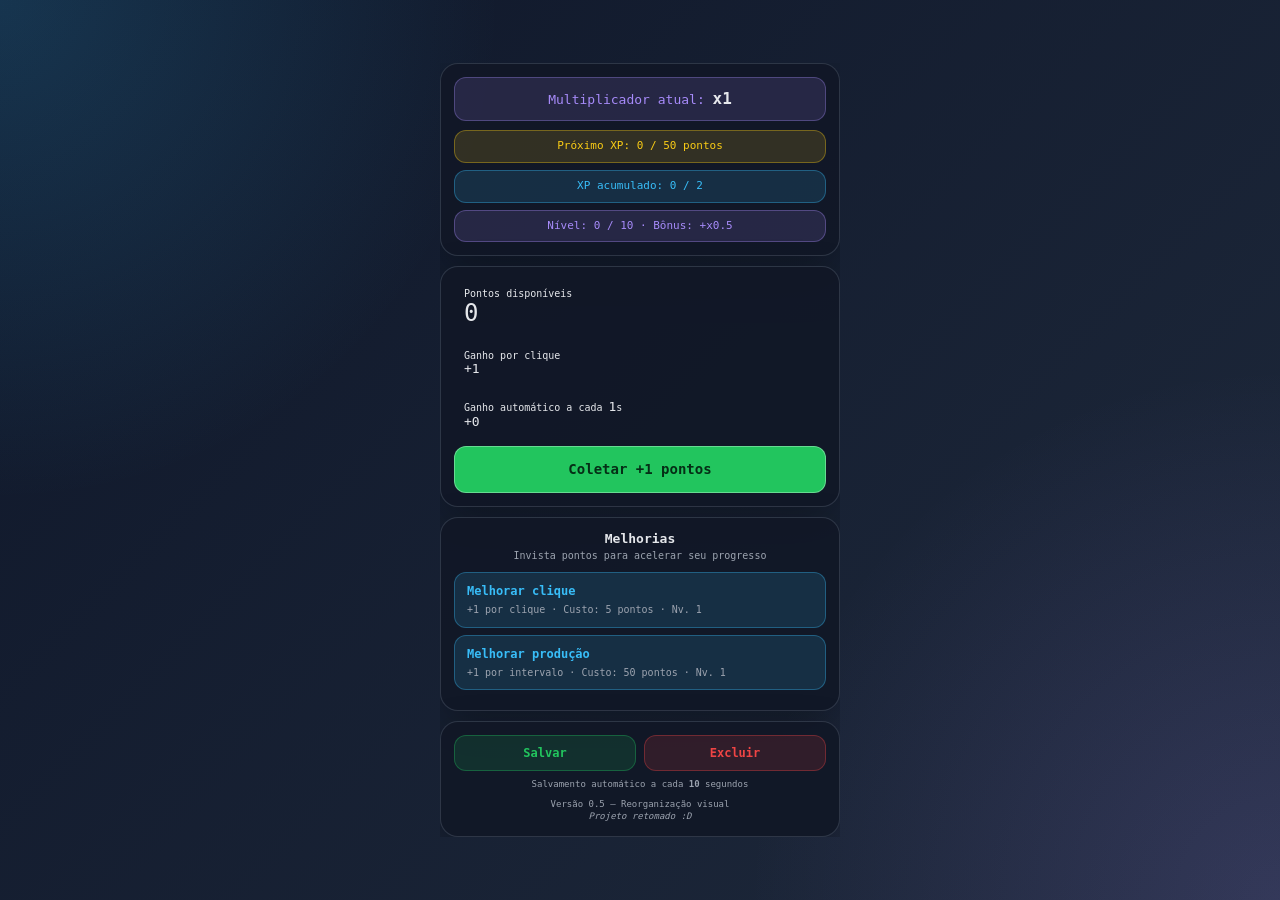
<file: index.html>
<!doctype html>
<html lang="pt-br">
  <head>
    <meta charset="UTF-8" />
    <meta name="viewport" content="width=device-width, initial-scale=1.0" />

    <link rel="stylesheet" href="style.css" />
    <title>Incremental Game v0.4</title>
  </head>
  <body>
    <div class="container">
      <!-- Painel esquerdo -->
      <div class="panel">
        <!-- Modal: Progresso de Níveis -->
        <section class="game-modal level-modal">
          <p id="points_mult">Multiplicador de Pontos: <b>x1</b></p>

          <div class="progress-group">
            <p id="level_points_progress_c">
              Pontos para XP: aguardando dados...
            </p>

            <p id="level_xp_progress_c">XP atual: aguardando dados...</p>

            <p id="level_level_progress_c">Nível atual: aguardando dados...</p>
          </div>
        </section>

        <!-- Modal: Status + Botão Principal -->
        <section class="game-modal status-modal">
          <div class="stats">
            <p id="points_c">
              Pontos disponíveis
              <br />
              <span id="points_c_n">0</span>
            </p>

            <p id="pointspc_c">
              Ganho por clique
              <br />
              <span id="pointspc_c_n">+1</span>
            </p>

            <p id="pointsps_c">
              Ganho automático a cada
              <span id="pointsfi_c_n">1</span>s
              <br />
              <span id="pointsps_c_n">0</span>
            </p>
          </div>

          <button id="points_b">Coletar pontos</button>
        </section>

        <!-- Modal: Upgrades -->
        <section class="game-modal upgrades-modal">
          <div class="modal-title">
            <span>Melhorias</span>
            <small>Invista pontos para acelerar seu progresso</small>
          </div>

          <div class="upgrades">
            <button id="pointspc_b">Melhorar clique</button>

            <button id="pointsps_b">Melhorar ganho automático</button>
          </div>
        </section>

        <!-- Modal: Rodapé / Sistema -->
        <section class="game-modal footer-modal">
          <div class="system">
            <button id="save_b"><b>Salvar</b></button>

            <button id="reset_b"><b>Excluir</b></button>
          </div>

          <p id="save_warning">
            Salvamento automático a cada <b>10</b> segundos
          </p>

          <p id="v_comment">
            Versão 0.5 — Reorganização visual
            <br />
            <i>Projeto retomado :D</i>
          </p>
        </section>
      </div>
    </div>

    <script src="script.js"></script>
  </body>
</html>
</file>
<file: style.css>
/* ======================================================
   RESET E CONFIGURAÇÕES GERAIS
====================================================== */

* {
  box-sizing: border-box;
  margin: 0;
  padding: 0;
}

:root {
  /* Tema principal */
  --color-bg: #0f172a;
  --color-bg-glow: #1e293b;

  --color-panel: #111827;
  --color-card: #1f2937;
  --color-card-soft: #273449;

  --color-text: #e5e7eb;
  --color-text-muted: #9ca3af;

  /* Cores do jogo */
  --color-points: #22c55e;
  --color-points-soft: rgba(34, 197, 94, 0.14);

  --color-xp: #38bdf8;
  --color-xp-soft: rgba(56, 189, 248, 0.14);

  --color-level: #a78bfa;
  --color-level-soft: rgba(167, 139, 250, 0.14);

  --color-cost: #facc15;
  --color-cost-soft: rgba(250, 204, 21, 0.14);

  --color-danger: #ef4444;
  --color-danger-soft: rgba(239, 68, 68, 0.14);

  --color-border: rgba(148, 163, 184, 0.22);

  /* Medidas */
  --radius-sm: 8px;
  --radius-md: 12px;
  --radius-lg: 18px;

  --shadow-panel: 0 20px 45px rgba(0, 0, 0, 0.28);
  --shadow-button: 0 8px 18px rgba(0, 0, 0, 0.22);

  --font-main: "JetBrains Mono", monospace;
}

html,
body {
  min-height: 100%;
}

body {
  min-height: 100vh;
  font-family: var(--font-main);
  color: var(--color-text);

  background:
    radial-gradient(
      circle at top left,
      rgba(56, 189, 248, 0.18),
      transparent 32%
    ),
    radial-gradient(
      circle at bottom right,
      rgba(167, 139, 250, 0.16),
      transparent 34%
    ),
    linear-gradient(135deg, var(--color-bg), var(--color-bg-glow));

  overflow: hidden;
}

button {
  font-family: inherit;
}

/* ======================================================
   LAYOUT GERAL
====================================================== */

.container {
  width: 100%;
  height: 100vh;
  padding: 16px;

  display: flex;
  justify-content: center;
  align-items: center;
}

.panel {
  width: min(100%, 400px);
  max-height: calc(100vh - 32px);

  display: flex;
  flex-direction: column;
  gap: 10px;

  background: transparent;
  border: none;
  box-shadow: none;

  overflow: hidden;
}

.game-modal {
  padding: 13px;

  background-color: rgba(17, 24, 39, 0.94);
  border: 1px solid var(--color-border);
  border-radius: var(--radius-lg);
  box-shadow: var(--shadow-panel);
}

.level-modal,
.status-modal,
.upgrades-modal,
.footer-modal {
  display: flex;
  flex-direction: column;
  gap: 9px;
}

/* ======================================================
   MULTIPLICADOR
====================================================== */

#points_mult {
  padding: 10px 12px;

  text-align: center;
  font-size: 13px;
  line-height: 1.35;

  color: var(--color-level);
  background-color: var(--color-level-soft);
  border: 1px solid rgba(167, 139, 250, 0.32);
  border-radius: var(--radius-md);
}

#points_mult b {
  font-size: 16px;
  color: var(--color-text);
}

/* ======================================================
   PROGRESSO DE NÍVEIS
====================================================== */

.progress-group {
  display: grid;
  gap: 7px;
}

.progress-group p {
  padding: 8px 10px;

  text-align: center;
  font-size: 11px;
  line-height: 1.35;

  background-color: var(--color-card);
  border: 1px solid var(--color-border);
  border-radius: var(--radius-md);
  color: var(--color-text-muted);
}

#level_points_progress_c {
  background-color: var(--color-cost-soft);
  border-color: rgba(250, 204, 21, 0.35);
  color: var(--color-cost);
}

#level_xp_progress_c {
  background-color: var(--color-xp-soft);
  border-color: rgba(56, 189, 248, 0.35);
  color: var(--color-xp);
}

#level_level_progress_c {
  background-color: var(--color-level-soft);
  border-color: rgba(167, 139, 250, 0.35);
  color: var(--color-level);
}

/* ======================================================
   DIVISÓRIA
====================================================== */

hr {
  width: 100%;
  border: none;
  border-top: 1px solid var(--color-border);
}

/* ======================================================
   STATUS DO JOGO
====================================================== */

.stats {
  display: grid;
  grid-template-columns: 1fr;
  gap: 7px;
}

.stats p {
  padding: 8px 10px;
  font-size: 10px;
}

.stats p span {
  margin-top: 2px;
  font-size: 13px;
}

#points_c_n {
  font-size: 24px;
}

/* ======================================================
   BOTÕES BASE
====================================================== */

button {
  border: 1px solid transparent;
  border-radius: var(--radius-md);
  cursor: pointer;

  font-size: 12px;
  font-weight: 700;
  line-height: 1.35;

  transition:
    transform 0.15s ease,
    box-shadow 0.15s ease,
    background-color 0.15s ease,
    border-color 0.15s ease,
    filter 0.15s ease;
}

button:hover {
  transform: translateY(-1px);
  box-shadow: var(--shadow-button);
  filter: brightness(1.08);
}

button:active {
  transform: translateY(0);
  box-shadow: none;
}

/* ======================================================
   BOTÃO PRINCIPAL
====================================================== */

#points_b {
  width: 100%;
  padding: 13px 14px;

  font-size: 14px;
  color: #052e16;

  background-color: var(--color-points);
  border-color: rgba(187, 247, 208, 0.45);
}

/* ======================================================
   UPGRADES
====================================================== */

.upgrades button {
  display: flex;
  flex-direction: column;
  gap: 4px;

  width: 100%;
  padding: 10px 12px;
  margin-bottom: 7px;

  text-align: left;
  color: var(--color-xp);
  background-color: var(--color-xp-soft);
  border-color: rgba(56, 189, 248, 0.34);
}

.upgrades button span {
  font-size: 12px;
  font-weight: 800;
}

.upgrades button small {
  font-size: 10px;
  line-height: 1.35;
  font-weight: 500;
  color: var(--color-text-muted);
}

.modal-title {
  display: flex;
  flex-direction: column;
  gap: 3px;

  text-align: center;
}

.modal-title span {
  font-size: 13px;
  font-weight: 700;
  color: var(--color-text);
}

.modal-title small {
  font-size: 10px;
  line-height: 1.35;
  color: var(--color-text-muted);
}

/* ======================================================
   SISTEMA
====================================================== */

.system {
  display: grid;
  grid-template-columns: 1fr 1fr;
  gap: 8px;
}

#save_b,
#reset_b {
  padding: 9px 10px;
}

#save_b {
  color: var(--color-points);
  background-color: var(--color-points-soft);
  border-color: rgba(34, 197, 94, 0.34);
}

#reset_b {
  color: var(--color-danger);
  background-color: var(--color-danger-soft);
  border-color: rgba(239, 68, 68, 0.34);
}

/* ======================================================
   INFORMAÇÕES FINAIS
====================================================== */

#save_warning {
  text-align: center;
  font-size: 10px;
  line-height: 1.35;
  color: var(--color-text-muted);
}

#v_comment {
  margin-top: auto;
  padding-top: 4px;

  text-align: center;
  font-size: 10px;
  line-height: 1.4;
  color: var(--color-text-muted);
}

.footer-modal {
  gap: 7px;
}

#save_warning {
  font-size: 9px;
}

#v_comment {
  margin-top: 0;
  padding-top: 0;
  font-size: 9px;
}

/* ======================================================
   RESPONSIVIDADE
====================================================== */

@media (max-width: 720px) {
  body {
    overflow: auto;
  }

  .container {
    min-height: 100vh;
    height: auto;
    padding: 12px;
    align-items: flex-start;
  }

  .panel {
    width: 100%;
    max-height: none;
    overflow: visible;
  }
}

@media (max-height: 720px) {
  .panel {
    gap: 8px;
    padding: 14px;
  }

  #points_mult,
  .progress-group p,
  .stats p {
    padding-top: 7px;
    padding-bottom: 7px;
  }

  #points_b {
    padding-top: 11px;
    padding-bottom: 11px;
  }

  .upgrades button,
  #save_b,
  #reset_b {
    padding-top: 8px;
    padding-bottom: 8px;
  }

  #v_comment,
  #save_warning {
    font-size: 9px;
  }
}
</file>
